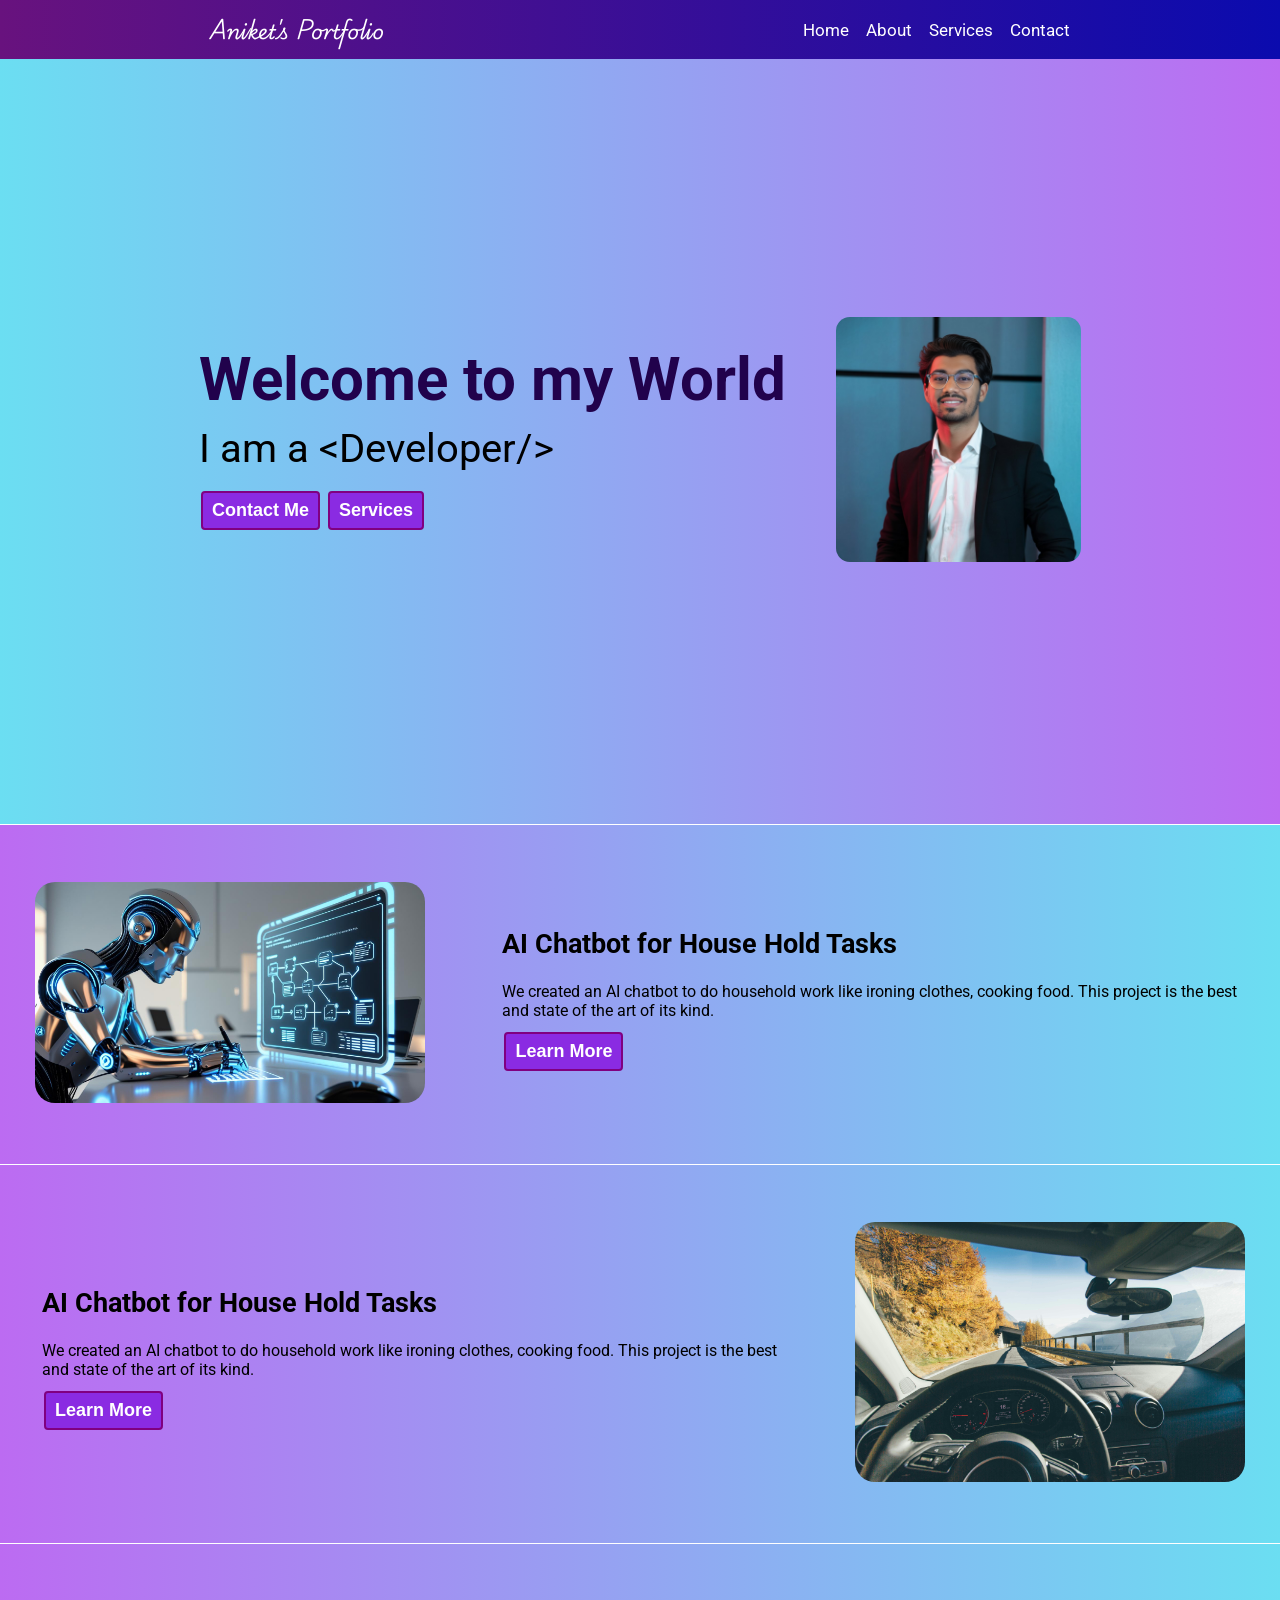
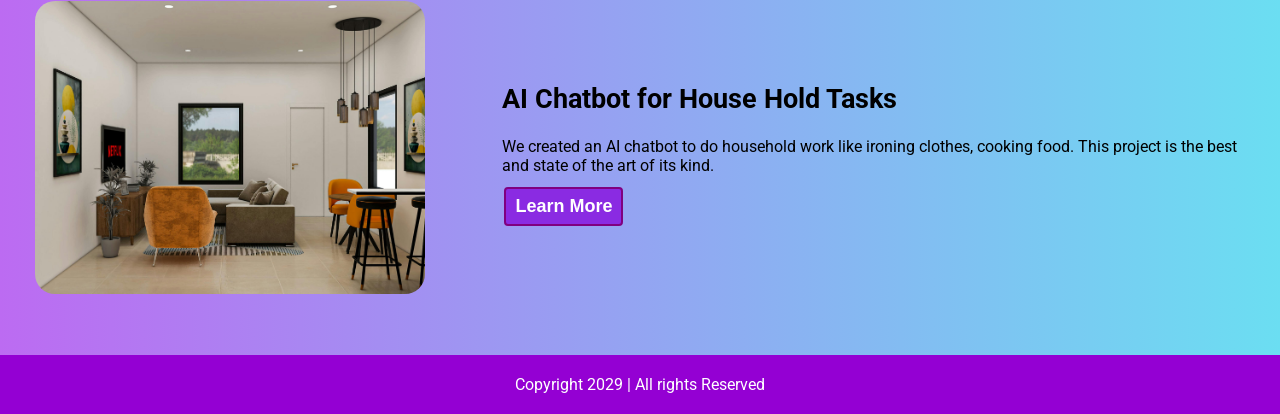
<file: index.html>
<!DOCTYPE html>
<html lang="en">

<head>
    <meta charset="UTF-8">
    <meta name="viewport" content="width=device-width, initial-scale=1.0">
    <title>Aniket's Portfolio Website</title>
    <link rel="stylesheet" href="style.css">
    <link rel="preconnect" href="https://fonts.googleapis.com">
    <link rel="preconnect" href="https://fonts.gstatic.com" crossorigin>
    <link
        href="https://fonts.googleapis.com/css2?family=Playwrite+AU+QLD:wght@100..400&family=Roboto:ital,wght@0,100..900;1,100..900&display=swap"
        rel="stylesheet">
    <style>

    </style>
</head>

<body>
    <nav>
        <div class="logo">Aniket's Portfolio</div>
        <ul>
            <li><a href="/">Home</a></li>
            <li><a href="about.html">About</a></li>
            <li><a href="services.html">Services</a></li>
            <li><a href="contact.html">Contact</a></li>
        </ul>
    </nav>
    <main>
        <section class="hero">
            <div class="hero-left">
                <div class="one">Welcome to my World</div>
                <div class="two">I am a &lt;Developer/&gt;</div>
                <div class="button-container">
                    <button class="btn">Contact Me</button>
                    <button class="btn">Services</button>
                </div>
            </div>
            <div class="hero-right"><img height="245px" src="profile-picture.png" alt="Aniket the Developer"></div>
        </section>
        <section class="projects">
            <div class="project">
                <div class="project-image">
                    <img src="AI_Chatbot.jpg" alt="">
                </div>
                <div class="project-info">
                    <div class="text">AI Chatbot for House Hold Tasks</div>
                    <p>We created an AI chatbot to do household work like ironing clothes, cooking food. This project is
                        the best and state of the art of its kind.</p>
                    <div class="buttons">
                        <button class="btn">Learn More</button>
                    </div>
                </div>
            </div>

            <div class="project row-reverse">
                <div class="project-image">
                    <img src="Self_Driving_Car.jpeg" alt="">
                </div>
                <div class="project-info">
                    <div class="text">AI Chatbot for House Hold Tasks</div>
                    <p>We created an AI chatbot to do household work like ironing clothes, cooking food. This project is
                        the best and state of the art of its kind.</p>
                    <div class="buttons">
                        <button class="btn">Learn More</button>
                    </div>
                </div>
            </div>

            <div class="project">
                <div class="project-image">
                    <img src="Interior_Design.jpeg" alt="">
                </div>
                <div class="project-info">
                    <div class="text">AI Chatbot for House Hold Tasks</div>
                    <p>We created an AI chatbot to do household work like ironing clothes, cooking food. This project is
                        the best and state of the art of its kind.</p>
                    <div class="buttons">
                        <button class="btn">Learn More</button>
                    </div>
                </div>
            </div>
        </section>
    </main>
    <footer>
        Copyright 2029 | All rights Reserved
    </footer>

</body>

</html>
</file>
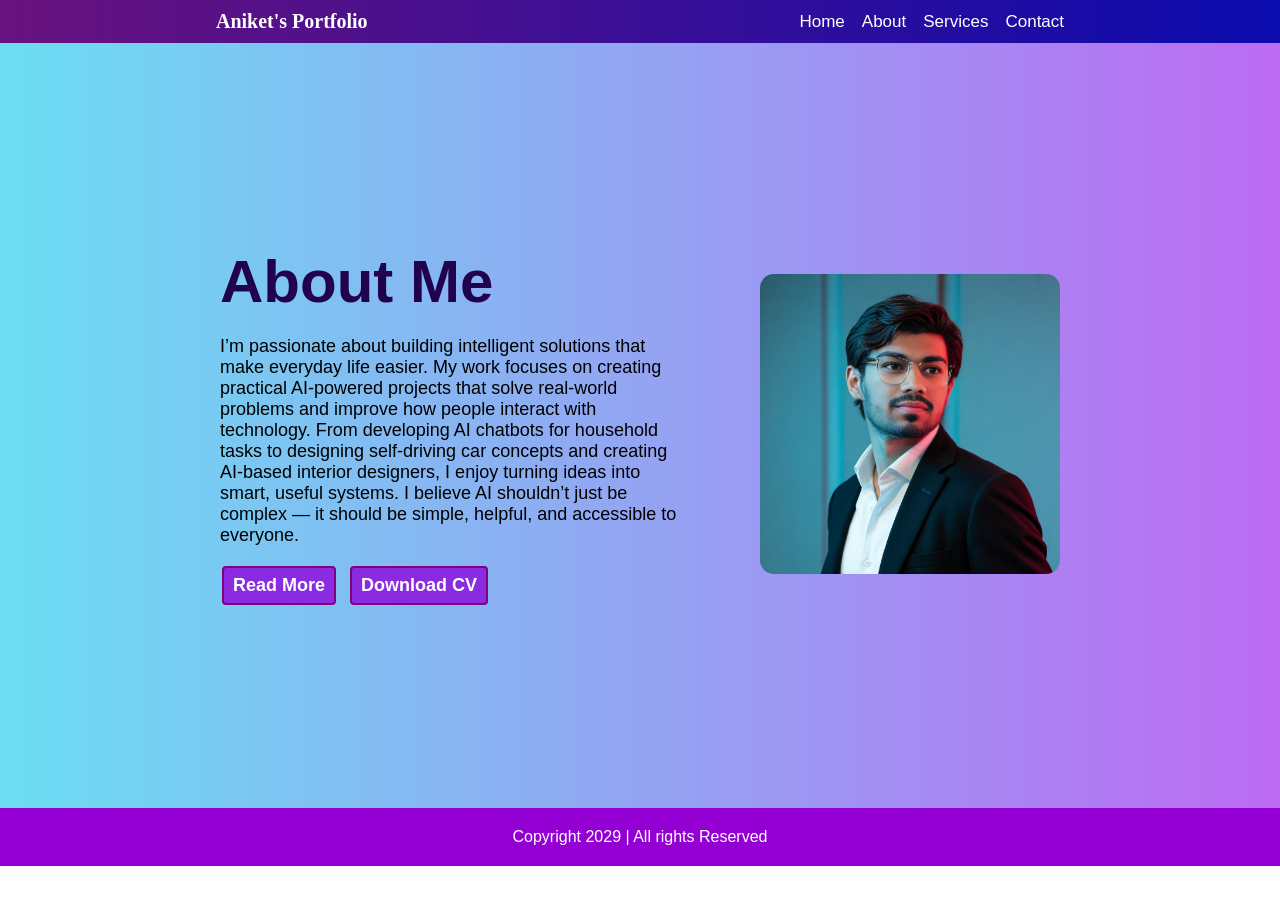
<file: about.html>
<!DOCTYPE html>
<html lang="en">

<head>
    <meta charset="UTF-8">
    <meta name="viewport" content="width=device-width, initial-scale=1.0">
    <title>About</title>
    <link rel="stylesheet" href="style.css">
</head>

<body>
    <nav>
        <div class="logo">Aniket's Portfolio</div>
        <ul>
            <li><a href="/">Home</a></li>
            <li><a href="about.html">About</a></li>
            <li><a href="services.html">Services</a></li>
            <li><a href="contact.html">Contact</a></li>
        </ul>
    </nav>
    <main>
        <section>
            <div class="about">
                <div class="about-left">
                    <img src="51cce13e-e18f-4d78-a4af-df51e3cb095a.png" alt="">
                </div>
                <div class="about-right">
                    <div class="about-heading">About Me</div>
                    <p class="about-text">I’m passionate about building intelligent solutions that make everyday life
                        easier. My work focuses on creating practical AI-powered projects that solve real-world problems
                        and
                        improve how people interact with technology.

                        From developing AI chatbots for household tasks to designing self-driving car concepts and
                        creating
                        AI-based interior designers, I enjoy turning ideas into smart, useful systems. I believe AI
                        shouldn’t just be complex — it should be simple, helpful, and accessible to everyone.</p>
                        <div class="button">
                            <button class="btn">Read More</button>
                            <button class="btn">Download CV</button>
                        </div>
                </div>
            </div>
        </section>
    
    </main>
    <footer>
        Copyright 2029 | All rights Reserved
    </footer>
</body>

</html>
</file>
<file: style.css>
* {
    margin: 0;
    padding: 0;
}

nav {
    display: flex;
    justify-content: space-around;
    /* background-color: rgb(43, 5, 65); */
    background-image: linear-gradient(to right, rgb(104, 18, 126), rgb(11, 11, 174));
    color: white;
    padding: 10px 0;
}

.logo {
    font-size: 20px;
    font-weight: bolder;
    font-family: "Playwrite AU QLD", cursive;

}

nav ul {
    display: flex;
    gap: 17px;
    align-items: center;
}

nav ul li {
    list-style-type: none;
    font-size: 17px;
    font-family: "Roboto", sans-serif;
}


nav ul li a{
    color:white;
    text-decoration: none;
}

nav ul li a:hover{
    color:rgb(216, 168, 255);
    text-decoration: none;
    transition: all 0.5s;
}


.hero {
    height: 85vh;
    display: flex;
    flex-wrap: wrap;
    /* background-color: rgb(196, 255, 241); */
    /* background-color: rgb(222, 196, 255); */
    /* background-color: rgb(179, 255, 249); */
    background-image: linear-gradient(to right, rgb(107, 222, 242), rgb(188, 107, 242));
    justify-content: center;
    align-items: center;
    font-family: "Roboto", sans-serif;
    gap: 50px;
}

.hero-left {
    display: flex;
    flex-direction: column;
    gap: 10px;
}

.bold {
    font-weight: bolder;
}

.hero-left .one {
    font-size: 60px;
    font-weight: bolder;
    color: rgb(33, 2, 76);
    font-weight: bolder;

}

.hero-left .two {
    font-size: 40px;

}

.hero-right img {
    border-radius: 14px;
}

.btn {
    background-color: blueviolet;
    color: white;
    padding: 7px 9px;
    border: 2px solid purple;
    border-radius: 4px;
    cursor: pointer;
    font-size: 18px;
    font-weight: bolder;
    margin: 0 2px;
    transition: all 0.5s;
}

.btn:hover {
    background-color: white;
    color: black;
}

.button-container {
    padding: 9px 0;
}

.project {
    display: flex;
    align-items: center;
    background-image: linear-gradient(to right, rgb(188, 107, 242), rgb(107, 222, 242));
    font-family: "Roboto", sans-serif;
    padding: 22px 0;
    border-top: 1px solid white;
}

.project-image img {
    width: 30.5vw;
    margin: 35px;
    border-radius: 20px;
}

.project-info {
    display: flex;
    flex-direction: column;
    padding: 42px;

}

.project-info .text {
    font-size: 20px;
    font-weight: bold;
    padding: 10px 0;
    font-size: 27px;
}

.project-info p {
    padding: 12px 0;
}

.row-reverse {
    flex-direction: row-reverse;
}

footer {
    background-color: darkviolet;
    color: white;
    padding: 20px;
    text-align: center;
    font-family: "Roboto", sans-serif;
}

@media screen and (max-width:950px) {
    nav {
        flex-direction: column;
        gap: 12px;
        align-items: center;
    }

    .hero {
        flex-direction: column-reverse;
        gap: 25px;

    }

    .hero-left {
        align-items: center;
    }

    .project {
        padding: 1px;
    }
}

@media screen and (max-width:650px) {
    .hero-left .one {
        font-size: 40px;
        text-align: center;
    }

    .hero-left .one {
        font: size 30px;
        text-align: center;
    }

    .project {
        flex-direction: column;

    }

    .project-image img {
        width: 80vw;
        margin: 15px 35px;
    }

    .project-info{
        padding:15px 23px;
    }
}

.about{
    display: flex;
    flex-direction:row-reverse;
    align-items: center;
    background-image: linear-gradient(to right, rgb(107, 222, 242), rgb(188, 107, 242));
    font-family: "Roboto", sans-serif;
    height:85vh;
    justify-content: center;
    gap:80px;
    padding:0 220px;
}
.about-right{
    display:flex;
    flex-direction: column;
}

.about-left img{
    height:300px;
    border-radius: 14px;
    
}

.about-right .about-heading{
    font-weight:bolder;
    font-size: 60px;
    color: rgb(33, 2, 76);
    
}

.about-right .about-text{
    padding:20px 0;
    font-size:18px;
}

/* .about-right .btn{
    width: 200px;
} */

.button{
    display: flex;
    justify-content: start;
    gap:10px;
}
</file>
